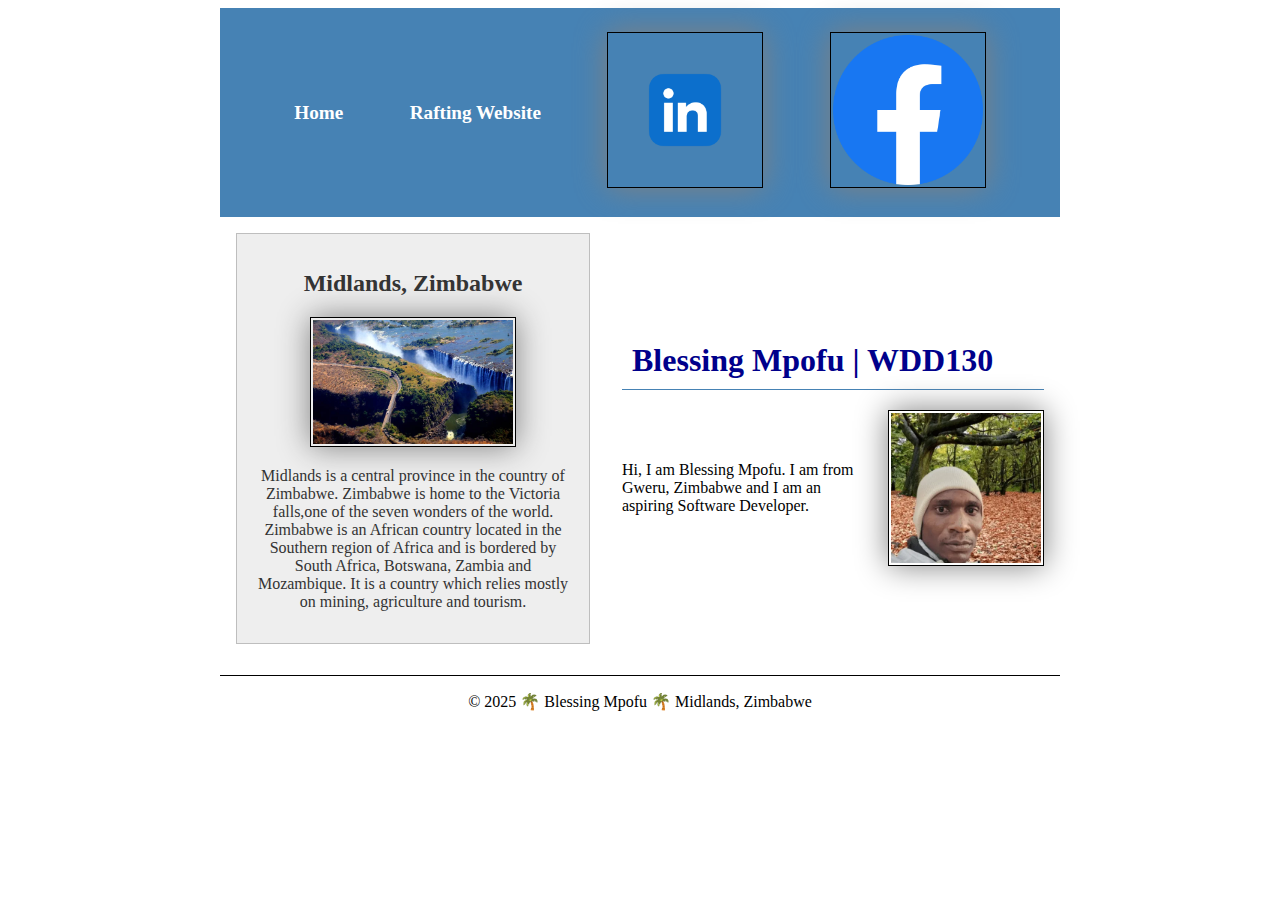
<file: index.html>
<!DOCTYPE html>
<html lang="en">
<head>
    <meta charset="UTF-8">
    <meta name="viewport" content="width=device-width, initial-scale=1.0">
    <title>Blessing Mpofu | WDD130</title>
    <meta name="description" content="A home page for Blessing Mpofu, an aspiring Software Developer, currently doing a wdd130 course.">
    <meta name="author" content="Blessing Mpofu">
    <link rel="stylesheet" href="styles/styles.css">
</head>
<body>
    <header>
        <nav>
            <a href="#">Home</a>
            <a href="wwr/">Rafting Website</a>
            <a href="https://linkedin.com/in/blessingmpofu1"><img src="images/linkedin-icon.webp" alt="LinkedIn"></a>
            <a href="https://web.facebook.com/blessing.mpofu.35"><img src="images/facebook-icon.png" alt="Facebook"></a>
        </nav>
    </header>
    <div class="grid">
        <main>
            <h1>Blessing Mpofu | WDD130</h1>
            <div class="profile">
                <p>Hi, I am Blessing Mpofu. I am from Gweru, Zimbabwe and I am an aspiring Software Developer.</p>
                <img src="images/profile.webp" alt="Blessing Mpofu" width="200">
            </div>
        </main>
    <aside>
        <h2>Midlands, Zimbabwe</h2>
        <img src="images/vicfalls.webp" width="200" alt="Victoria Falls">
        <p>Midlands is a central province in the country of Zimbabwe. Zimbabwe is home to the Victoria falls,one of the seven wonders of the world. Zimbabwe is an African country located in the Southern region of Africa and is bordered by South Africa, Botswana, Zambia and Mozambique. It is a country which relies mostly on mining, agriculture and tourism.</p>
    </aside>
    </div>
    <footer>
        <p>&copy; 2025 🌴 Blessing Mpofu 🌴 Midlands, Zimbabwe</p>
    </footer>
</body>
</html>
</file>
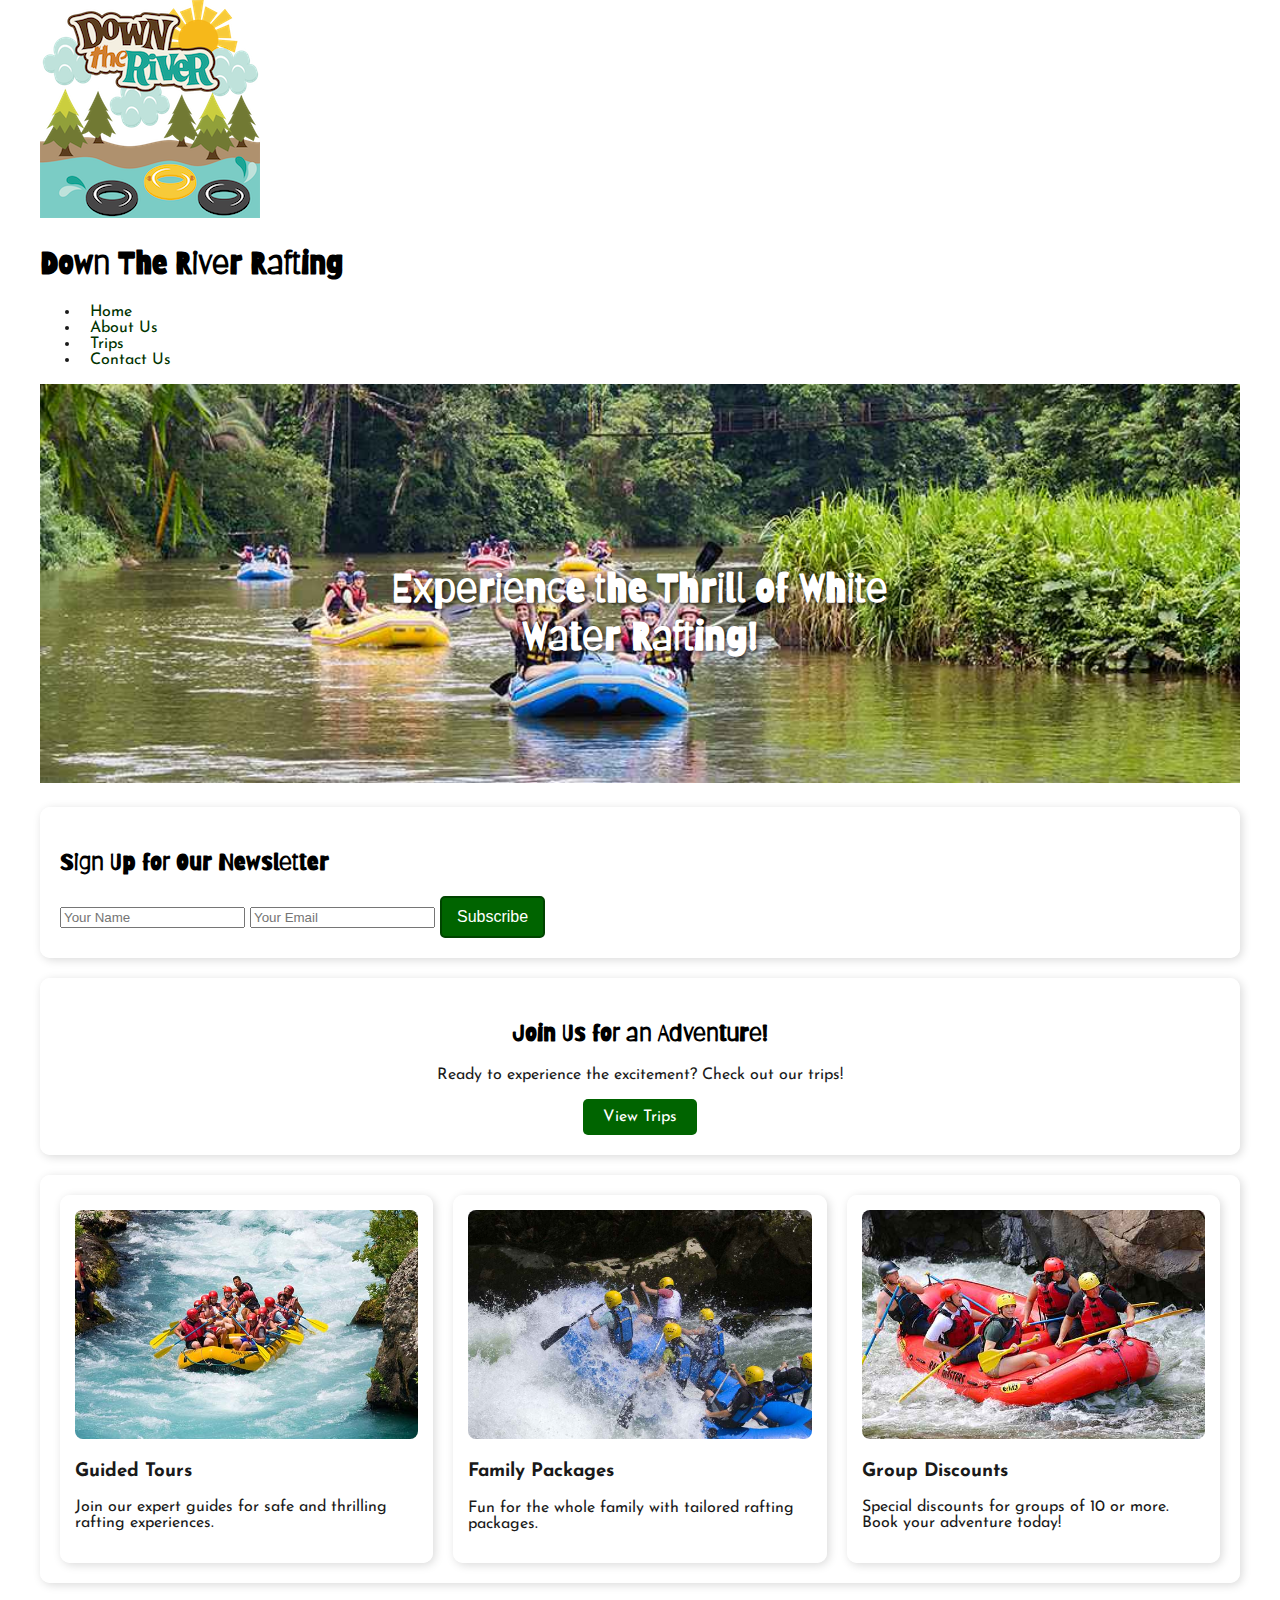
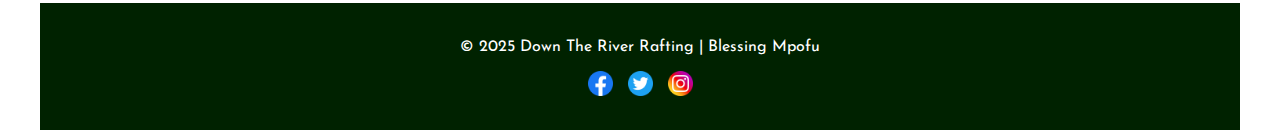
<file: wwr/index.html>
<!DOCTYPE html>
<html lang="en">
<head>
    <meta charset="UTF-8">
    <meta name="viewport" content="width=device-width, initial-scale=1.0">
    <meta name="description" content="Experience thrilling white water rafting adventures. Join us for an unforgettable journey!">
    <meta name="author" content="Blessing Mpofu">
    <title>Home - Down The River Rafting</title>
    <link rel="preconnect" href="https://fonts.gstatic.com" crossorigin>
    <link rel="preconnect" href="https://fonts.googleapis.com">
    <link href="https://fonts.googleapis.com/css2?family=Barriecito&family=Josefin+Sans&display=swap" rel="stylesheet">
    <link rel="stylesheet" href="styles/rafting.css">
</head>
<body>
    <header>
        <img src="images/z-downriver.png" alt="Down The River Rafting Logo">
        <h1>Down The River Rafting</h1>
        <nav>
            <ul class="navigation">
                <li><a href="index.html">Home</a></li>
                <li><a href="about.html">About Us</a></li>
                <li><a href="trips.html">Trips</a></li>
                <li><a href="contact.html">Contact Us</a></li>
            </ul>
        </nav>
    </header>
    
    <main>
        <div class="hero">
            <img src="images/hero.jpg" alt="Hero Image" class="hero-image">
            <h1 class="hero-heading">Experience the Thrill of White Water Rafting!</h1>
        </div>

        <section class="newsletter">
            <h2>Sign Up for Our Newsletter</h2>
            <form action="#" method="post">
                <input type="text" name="name" placeholder="Your Name" required>
                <input type="email" name="email" placeholder="Your Email" required>
                <button type="submit">Subscribe</button>
            </form>
        </section>

        <section class="call-to-action">
            <h2>Join Us for an Adventure!</h2>
            <p>Ready to experience the excitement? Check out our trips!</p>
            <a href="trips.html" class="cta-button">View Trips</a>
        </section>

        <section class="grid-layout">
            <div class="grid-item">
                <img src="images/rafting-image1.jpg" alt="Adventure 1">
                <h3>Guided Tours</h3>
                <p>Join our expert guides for safe and thrilling rafting experiences.</p>
            </div>
            <div class="grid-item">
                <img src="images/rafting-image2.jpg" alt="Adventure 2">
                <h3>Family Packages</h3>
                <p>Fun for the whole family with tailored rafting packages.</p>
            </div>
            <div class="grid-item">
                <img src="images/rafting-image3.jpg" alt="Adventure 3">
                <h3>Group Discounts</h3>
                <p>Special discounts for groups of 10 or more. Book your adventure today!</p>
            </div>
        </section>
    </main>
    
    <footer>
        <p>&copy; 2025 Down The River Rafting | Blessing Mpofu</p>
        <div class="social-icons">
            <a href="#"><img src="images/facebook-icon.png" alt="Facebook"></a>
            <a href="#"><img src="images/twitter-icon.png" alt="Twitter"></a>
            <a href="#"><img src="images/instagram-icon.png" alt="Instagram"></a>
        </div>
    </footer>
</body>
</html>
</file>
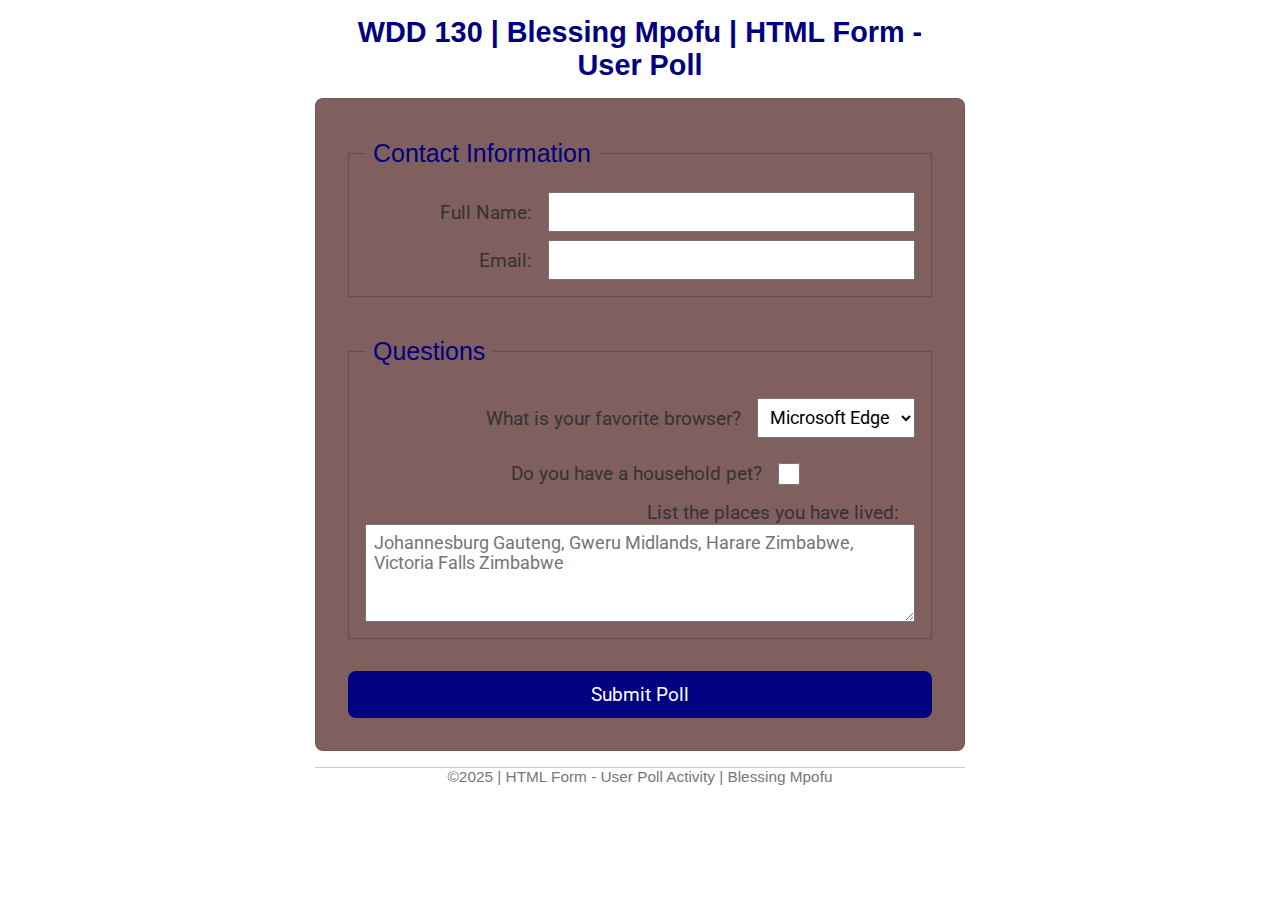
<file: week05/poll-form.html>
<!DOCTYPE html>
<html lang="en">
<head>
    <meta charset="UTF-8">
    <meta name="viewport" content="width=device-width, initial-scale=1.0">
    <title>WDD 130 | HTML Form - User Poll</title>
    <link rel="stylesheet" href="styles/poll-form.css">
    <link rel="preconnect" href="https://fonts.googleapis.com">
    <link rel="preconnect" href="https://fonts.gstatic.com" crossorigin>
    <link href="https://fonts.googleapis.com/css2?family=Merriweather:wght@400;700&family=Roboto:wght@400;700&display=swap" rel="stylesheet">
</head>
<body>
    <header>
        <h1>WDD 130 | Blessing Mpofu | HTML Form - User Poll</h1>
    </header>
    <main>
        <form action="#">
            <fieldset>
                <legend>Contact Information</legend>
                <div class="form-item column2">
                    <label for="fullname">Full Name:</label>
                    <input type="text" id="fullname" name="fullname">
                </div>
                <div class="form-item column2">
                    <label for="usermail">Email:</label>
                    <input type="email" id="usermail" name="usermail">
                </div>
            </fieldset>
            <fieldset>
                <legend>Questions</legend>
                <div class="form-item column1">
                    <label for="browser">What is your favorite browser?</label>
                    <select name="browser" id="browser">
                        <option value="edge">Microsoft Edge</option>
                        <option value="chrome">Chrome</option>
                        <option value="firefox">Firefox</option>
                        <option value="opera">Opera</option>
                        <option value="other">Other</option>
                    </select>
                </div>
                <div class="form-item column1">
                    <label for="pet">Do you have a household pet?</label>
                    <input type="checkbox" id="pet" name="pet">
                </div>
                <div class="form-item">
                    <label for="places">List the places you have lived:</label>
                    <textarea id="places" name="places" rows="4" placeholder="Johannesburg Gauteng, Gweru Midlands, Harare Zimbabwe, Victoria Falls Zimbabwe"></textarea>
                </div>
            </fieldset>
            <button type="submit">Submit Poll</button>
        </form>
    </main>
    <footer>
        &copy;2025 | HTML Form - User Poll Activity | Blessing Mpofu
    </footer>
</body>
</html>
</file>
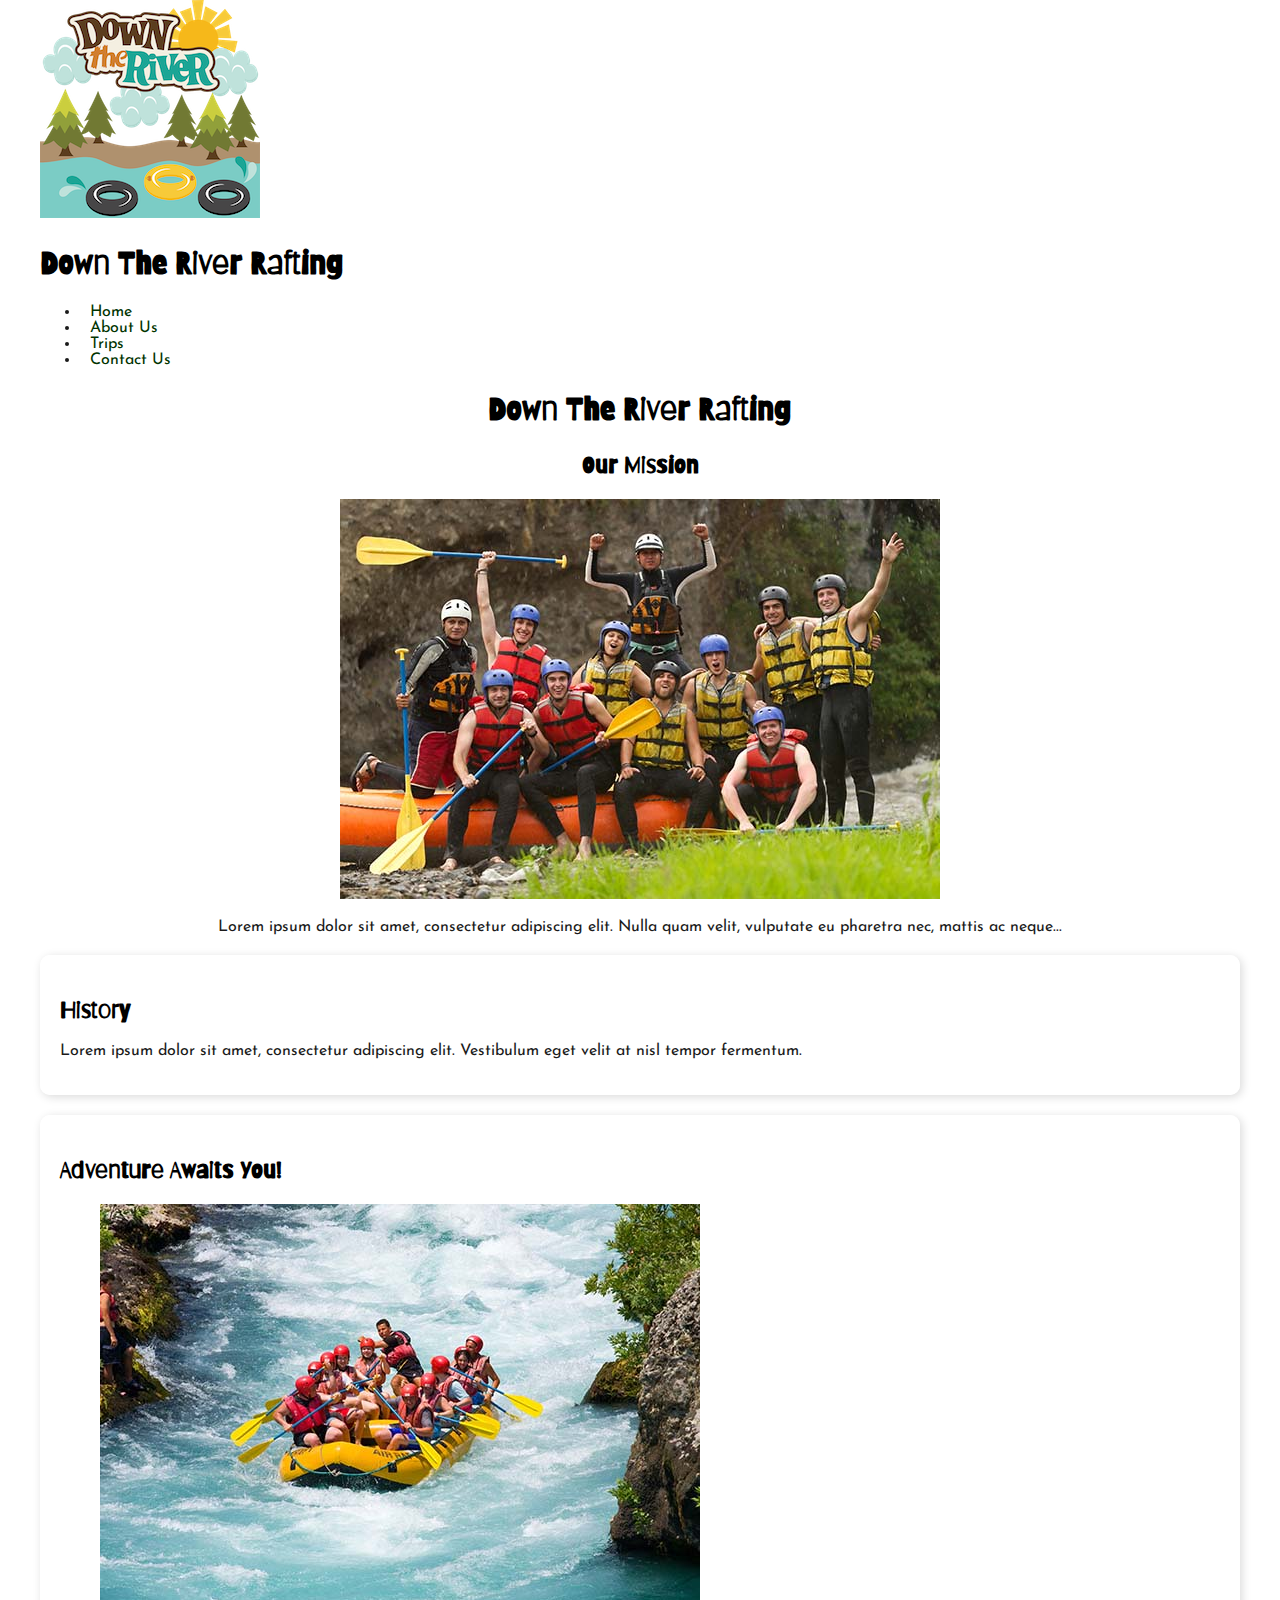
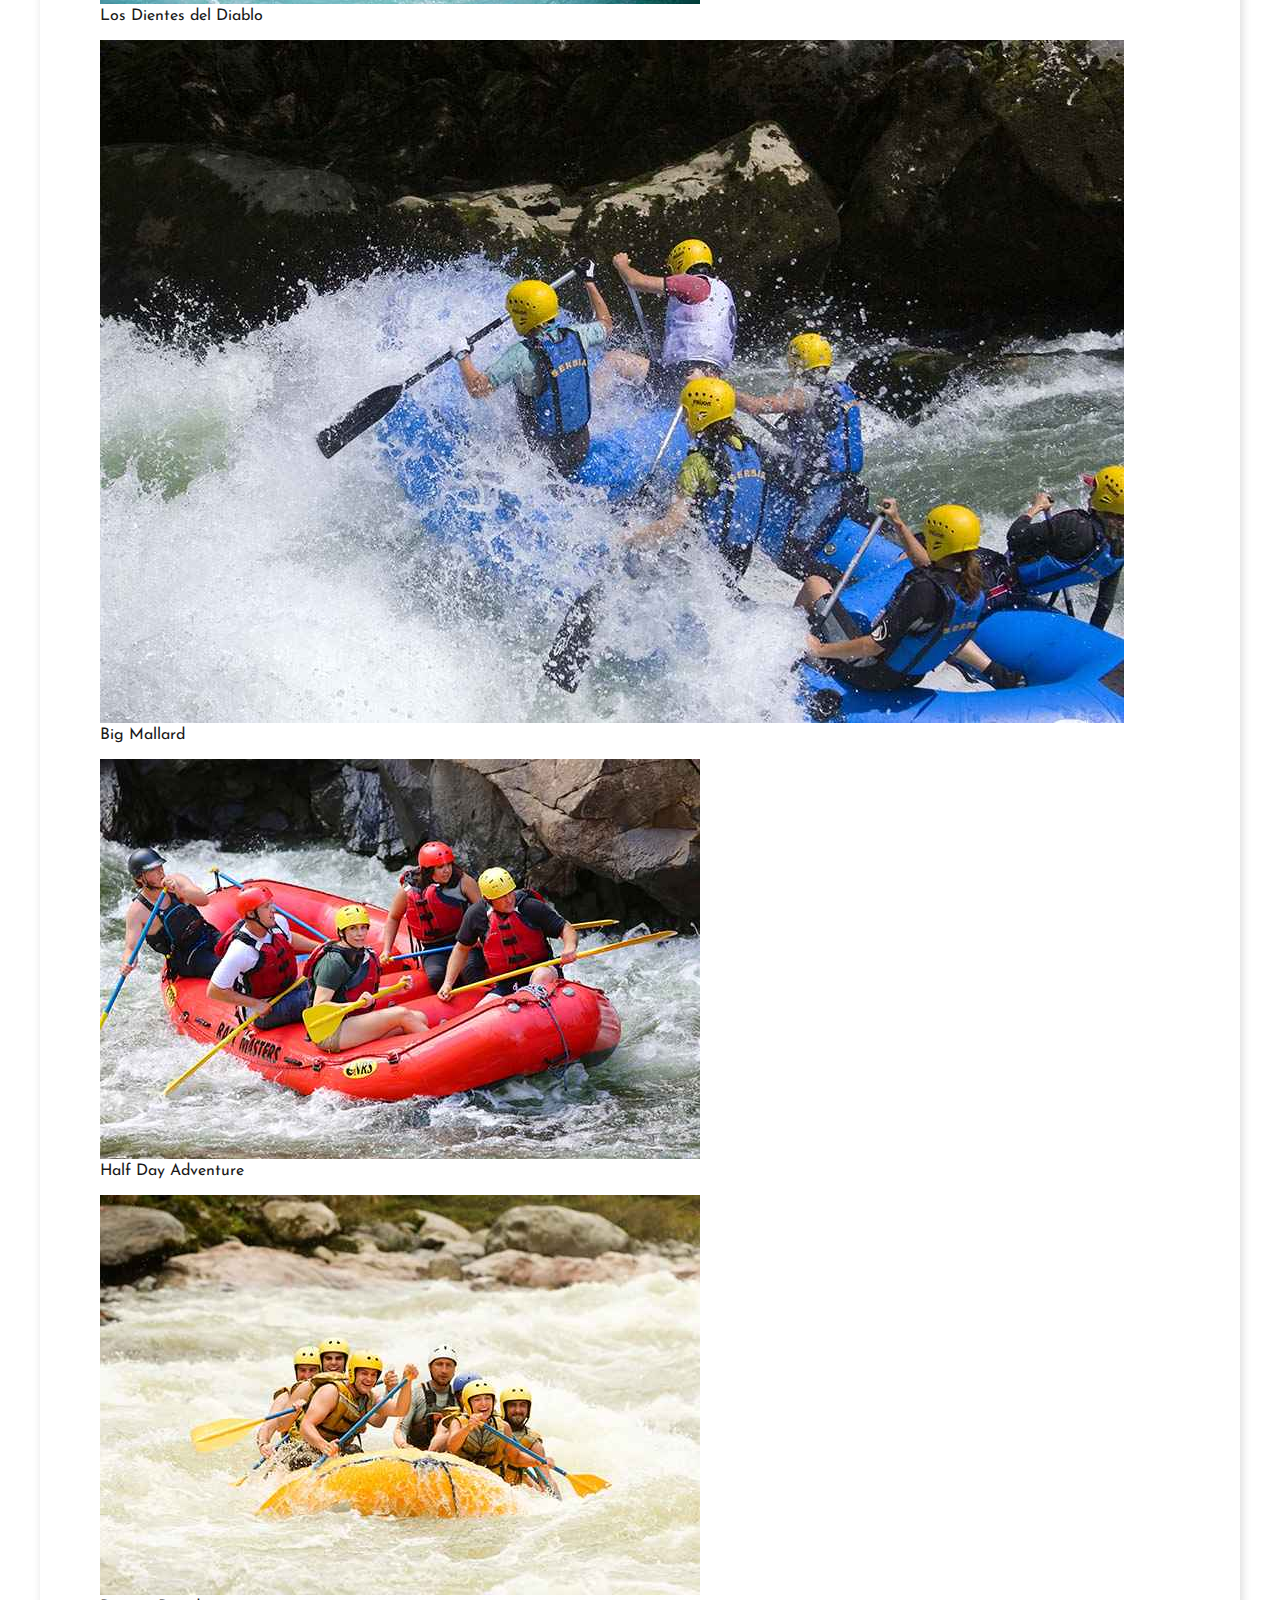
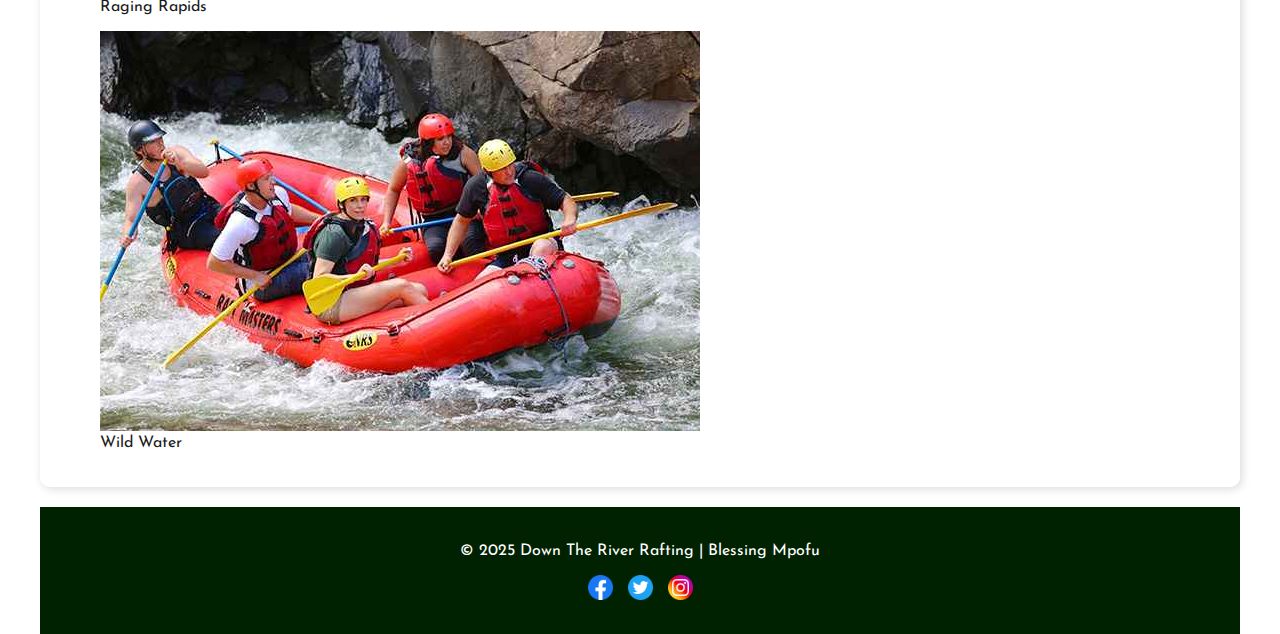
<file: wwr/about.html>
<!DOCTYPE html>
<html lang="en">
<head>
    <meta charset="UTF-8">
    <meta name="viewport" content="width=device-width, initial-scale=1.0">
    <meta name="description" content="Learn more about our white water rafting adventures, history, and mission.">
    <meta name="author" content="Blessing Mpofu">
    <title>About Us - White Water Rafting</title>
    <link rel="preconnect" href="https://fonts.gstatic.com" crossorigin>
    <link rel="preconnect" href="https://fonts.googleapis.com">
    <link href="https://fonts.googleapis.com/css2?family=Barriecito&family=Josefin+Sans&display=swap" rel="stylesheet">
    <link rel="stylesheet" href="styles/rafting.css">
</head>
<body>
    <header>
        <img src="images/z-downriver.png" alt="Down The River Rafting Logo">
        <h1>Down The River Rafting</h1>
        <nav>
            <ul class="navigation">
                <li><a href="index.html">Home</a></li>
                <li><a href="about.html">About Us</a></li>
                <li><a href="trips.html">Trips</a></li>
                <li><a href="contact.html">Contact Us</a></li>
            </ul>
        </nav>
    </header>
    
    <main>
        <div class="hero">
            <h1>Down The River Rafting</h1>
            <article>
                <h2>Our Mission</h2>
                <img src="images/happy-client.jpg" alt="Happy Client">
                <p>Lorem ipsum dolor sit amet, consectetur adipiscing elit. Nulla quam velit, vulputate eu pharetra nec, mattis ac neque...</p>
            </article>
        </div>
        
        <section>
            <h2>History</h2>
            <p>Lorem ipsum dolor sit amet, consectetur adipiscing elit. Vestibulum eget velit at nisl tempor fermentum.</p>
        </section>
        
        <section>
            <h2>Adventure Awaits You!</h2>
            <div class="adventures">
                <figure>
                    <img src="images/rafting-image1.jpg" alt="Los Dientes del Diablo">
                    <figcaption>Los Dientes del Diablo</figcaption>
                </figure>
                <figure>
                    <img src="images/rafting-image2.jpg" alt="Big Mallard">
                    <figcaption>Big Mallard</figcaption>
                </figure>
                <figure>
                    <img src="images/rafting-image3.jpg" alt="Half Day Adventure">
                    <figcaption>Half Day Adventure</figcaption>
                </figure>
                <figure>
                    <img src="images/rafting-image4.jpg" alt="Raging Rapids">
                    <figcaption>Raging Rapids</figcaption>
                </figure>
                <figure>
                    <img src="images/rafting-image5.jpg" alt="Wild Water">
                    <figcaption>Wild Water</figcaption>
                </figure>
            </div>
        </section>
    </main>
    
    <footer>
        <p>&copy; 2025 Down The River Rafting | Blessing Mpofu</p>
        <div class="social-icons">
            <a href="#"><img src="images/facebook-icon.png" alt="Facebook"></a>
            <a href="#"><img src="images/twitter-icon.png" alt="Twitter"></a>
            <a href="#"><img src="images/instagram-icon.png" alt="Instagram"></a>
        </div>
    </footer>
</body>
</html>
</file>
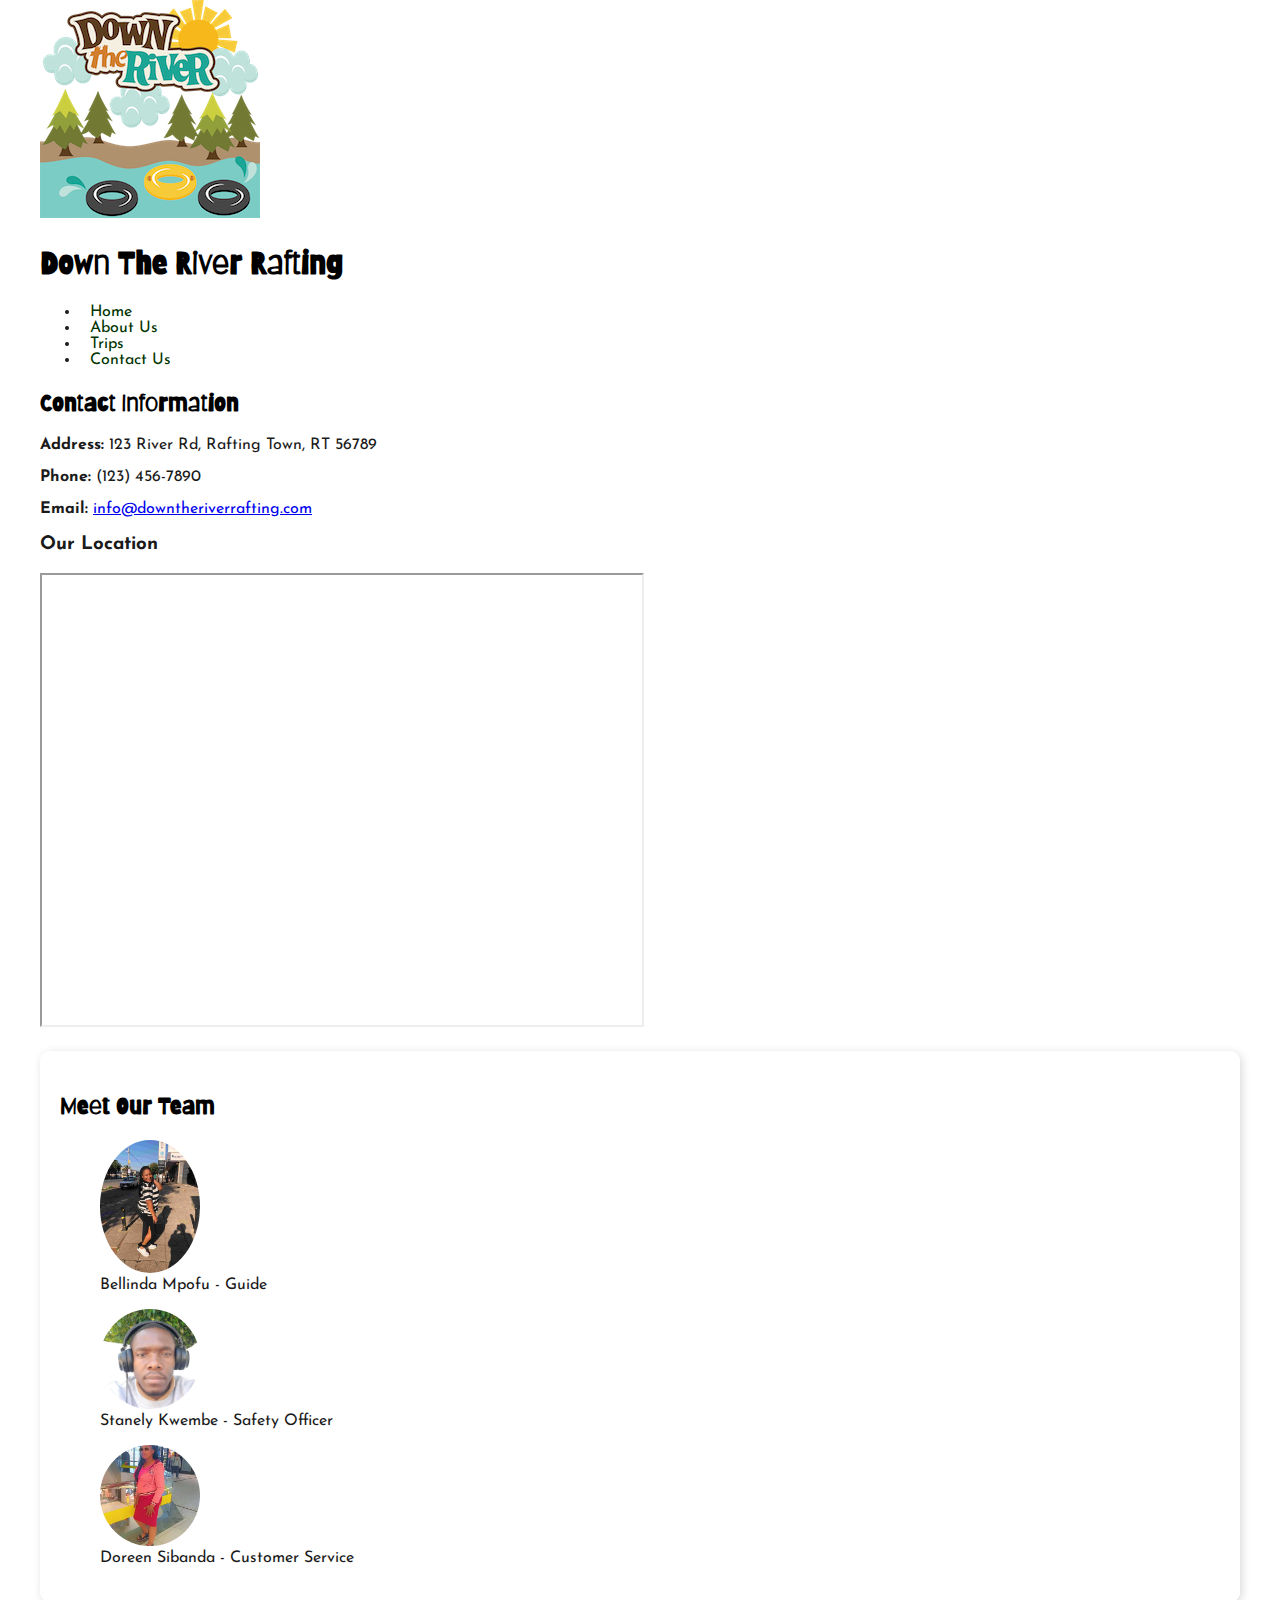
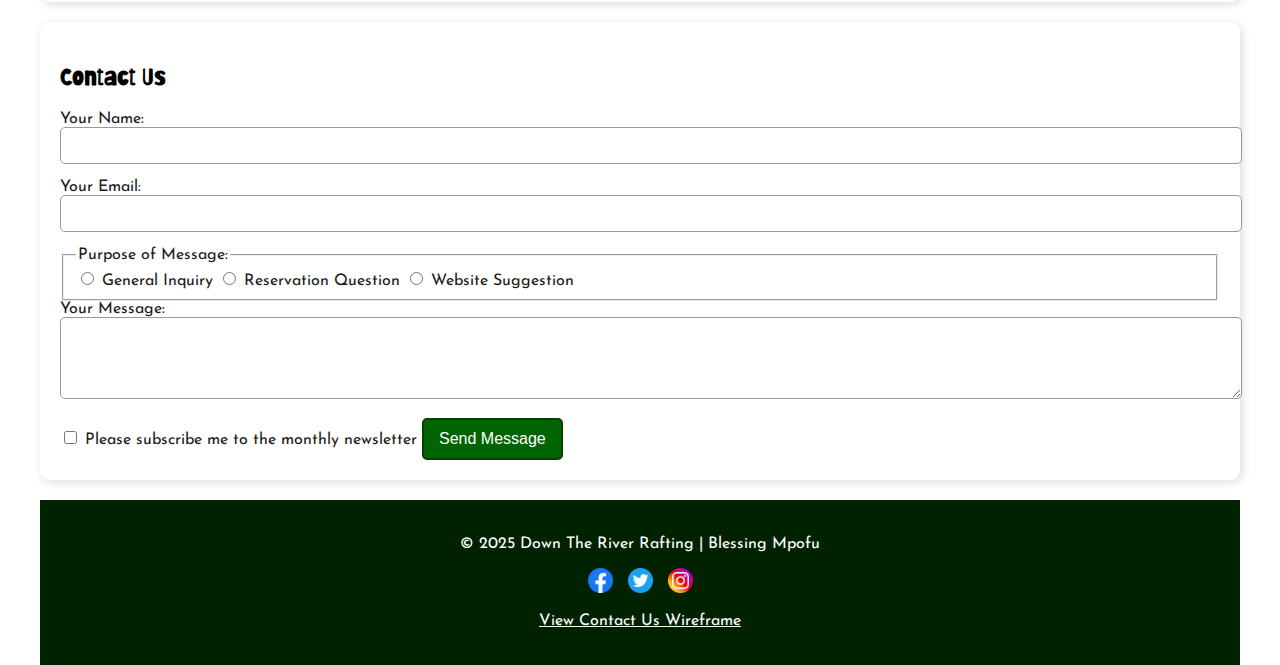
<file: wwr/contact.html>
<!DOCTYPE html>
<html lang="en">
<head>
    <meta charset="UTF-8">
    <meta name="viewport" content="width=device-width, initial-scale=1.0">
    <meta name="description" content="Contact us to inquire about our white water rafting adventures, history, and mission.">
    <meta name="author" content="Blessing Mpofu">
    <title>Contact Us - Down The River Rafting</title>
    <link rel="preconnect" href="https://fonts.gstatic.com" crossorigin>
    <link rel="preconnect" href="https://fonts.googleapis.com">
    <link href="https://fonts.googleapis.com/css2?family=Barriecito&family=Josefin+Sans&display=swap" rel="stylesheet">
    <link rel="stylesheet" href="styles/rafting.css">
</head>
<body>
    <header>
        <img src="images/z-downriver.png" alt="Down The River Rafting Logo">
        <h1>Down The River Rafting</h1>
        <nav>
            <ul class="navigation">
                <li><a href="index.html">Home</a></li>
                <li><a href="about.html">About Us</a></li>
                <li><a href="trips.html">Trips</a></li>
                <li><a href="contact.html">Contact Us</a></li>
            </ul>
        </nav>
    </header>
    
    <main>
        <div class="contact-info">
            <h2>Contact Information</h2>
            <p><strong>Address:</strong> 123 River Rd, Rafting Town, RT 56789</p>
            <p><strong>Phone:</strong> (123) 456-7890</p>
            <p><strong>Email:</strong> <a href="mailto:info@downtheriverrafting.com">info@downtheriverrafting.com</a></p>
            <div class="map">
                <h3>Our Location</h3>
                <iframe src="https://www.google.com/maps/embed?pb=!1m18!1m12!1m3!1d167862.18104706825!2d25.8268356!3d-17.924457199999998!2m3!1f0!2f0!3f0!3m2!1i1024!2i768!4f13.1!3m3!1m2!1s0x1e4e6d0c1e2e3b1d%3A0xa0b1e2a5d0a8e3f5!2sVictoria%20Falls%2C%20Zimbabwe!5e0!3m2!1sen!2sus!4v1614791234567" width="600" height="450" allowfullscreen loading="lazy"></iframe>
            </div>
        </div>
        
        <section class="employee-profiles">
            <h2>Meet Our Team</h2>
            <figure>
                <img src="images/employee1.jpeg" alt="Employee 1" class="employee-image">
                <figcaption>Bellinda Mpofu - Guide</figcaption>
            </figure>
            <figure>
                <img src="images/employee2.jpeg" alt="Employee 2" class="employee-image">
                <figcaption>Stanely Kwembe - Safety Officer</figcaption>
            </figure>
            <figure>
                <img src="images/employee3.jpg" alt="Employee 3" class="employee-image">
                <figcaption>Doreen Sibanda - Customer Service</figcaption>
            </figure>
        </section>

        <section class="contact-form">
            <h2>Contact Us</h2>
            <form action="#" method="post">
                <label for="name">Your Name:</label>
                <input type="text" id="name" name="name" required>

                <label for="email">Your Email:</label>
                <input type="email" id="email" name="email" required>

                <fieldset>
                    <legend>Purpose of Message:</legend>
                    <input type="radio" id="general" name="purpose" value="General Inquiry" required>
                    <label for="general">General Inquiry</label>
                    <input type="radio" id="reservation" name="purpose" value="Reservation Question">
                    <label for="reservation">Reservation Question</label>
                    <input type="radio" id="suggestion" name="purpose" value="Website Suggestion">
                    <label for="suggestion">Website Suggestion</label>
                </fieldset>

                <label for="message">Your Message:</label>
                <textarea id="message" name="message" rows="4" required></textarea>

                <input type="checkbox" id="subscribe" name="subscribe">
                <label for="subscribe">Please subscribe me to the monthly newsletter</label>

                <button type="submit">Send Message</button>
            </form>
        </section>
    </main>
    
    <footer>
        <p>&copy; 2025 Down The River Rafting | Blessing Mpofu</p>
        <div class="social-icons">
            <a href="#"><img src="images/facebook-icon.png" alt="Facebook"></a>
            <a href="#"><img src="images/twitter-icon.png" alt="Twitter"></a>
            <a href="#"><img src="images/instagram-icon.png" alt="Instagram"></a>
        </div>
        <p><a href="images/contact-us.png">View Contact Us Wireframe</a></p>
    </footer>
</body>
</html>
</file>
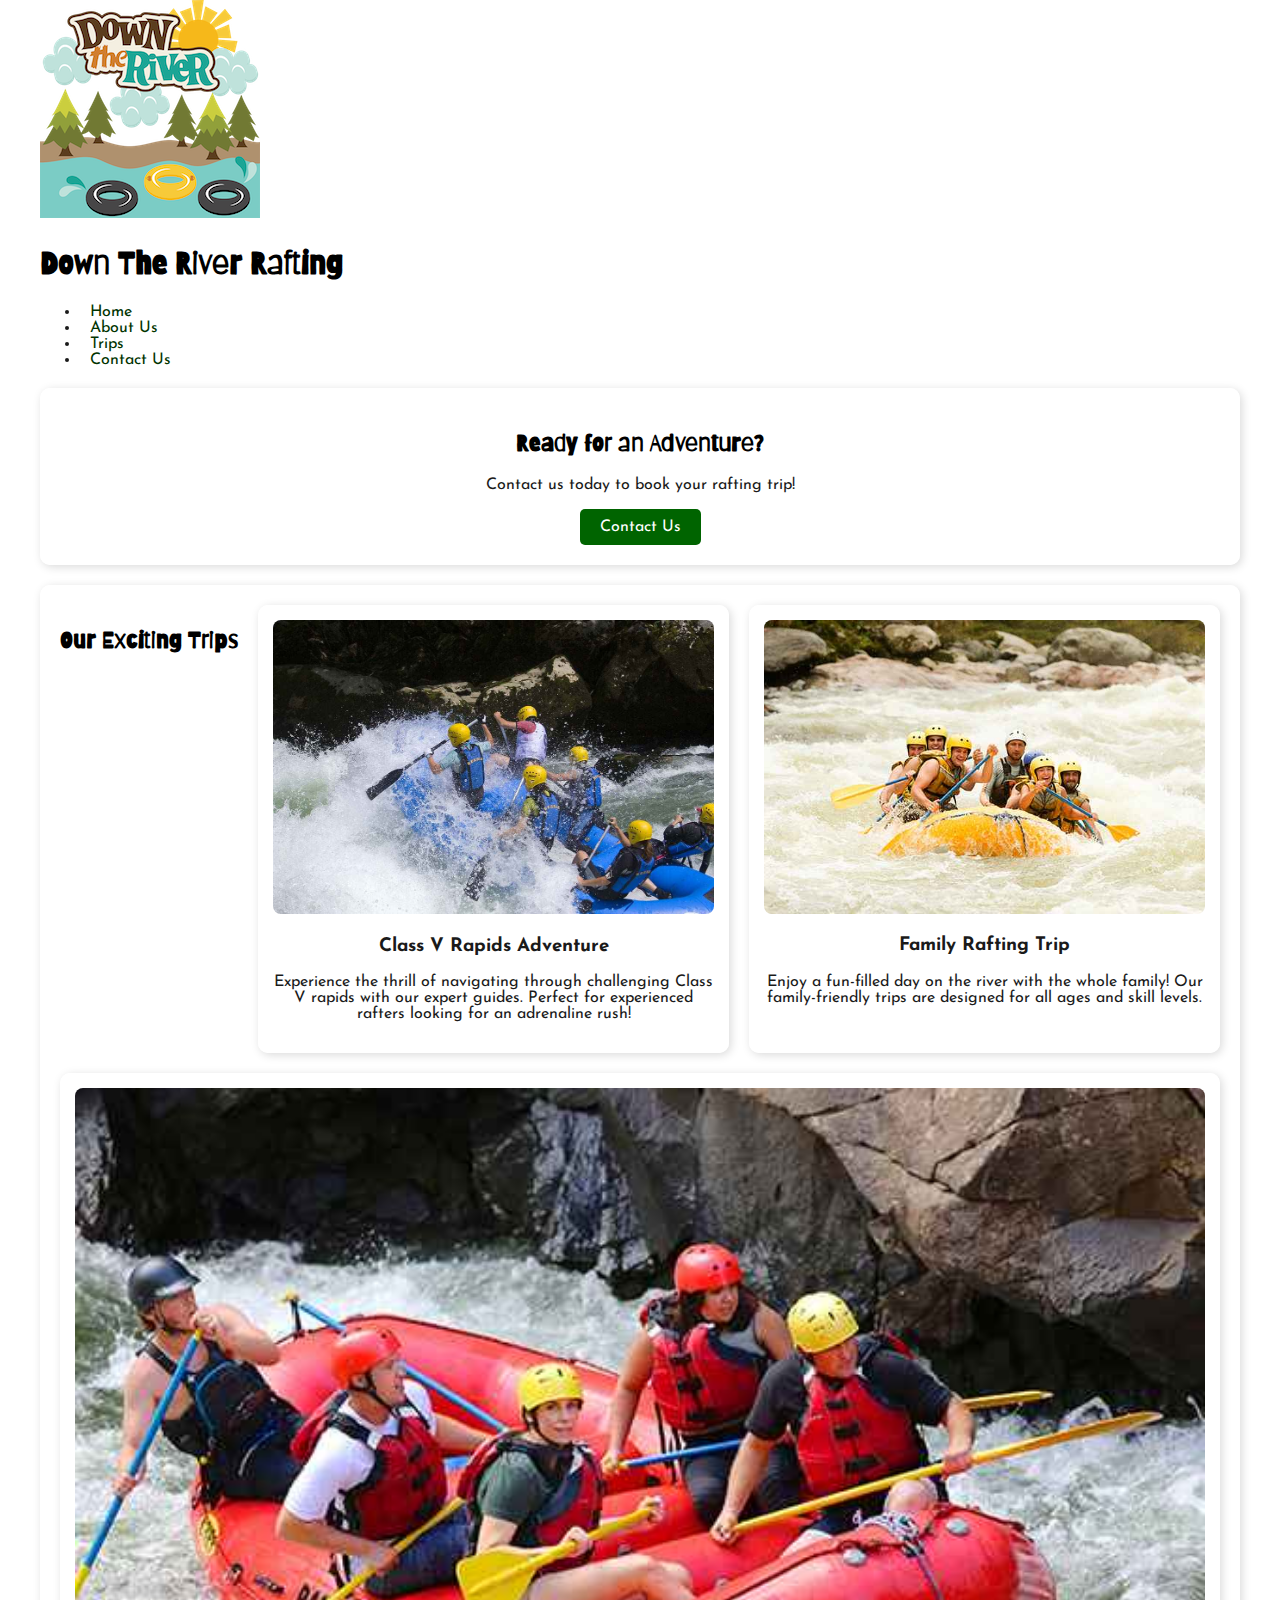
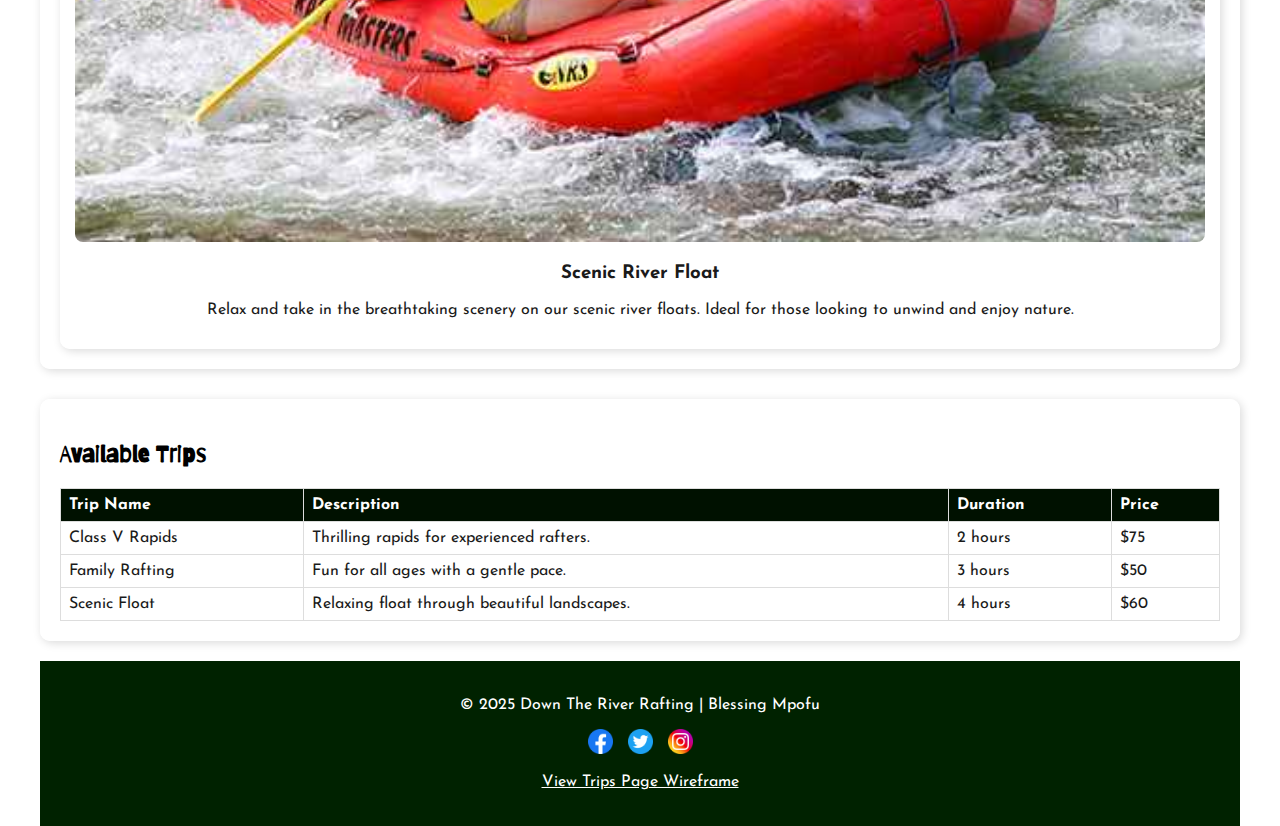
<file: wwr/trips.html>
<!DOCTYPE html>
<html lang="en">
<head>
    <meta charset="UTF-8">
    <meta name="viewport" content="width=device-width, initial-scale=1.0">
    <meta name="description" content="Explore our exciting rafting trips and packages, designed for adventurers of all levels.">
    <meta name="author" content="Blessing Mpofu">
    <title>Trips - Down The River Rafting</title>
    <link rel="preconnect" href="https://fonts.gstatic.com" crossorigin>
    <link rel="preconnect" href="https://fonts.googleapis.com">
    <link href="https://fonts.googleapis.com/css2?family=Barriecito&family=Josefin+Sans&display=swap" rel="stylesheet">
    <link rel="stylesheet" href="styles/rafting.css">
</head>
<body>
    <header>
        <img src="images/z-downriver.png" alt="Down The River Rafting Logo">
        <h1>Down The River Rafting</h1>
        <nav>
            <ul class="navigation">
                <li><a href="index.html">Home</a></li>
                <li><a href="about.html">About Us</a></li>
                <li><a href="trips.html">Trips</a></li>
                <li><a href="contact.html">Contact Us</a></li>
            </ul>
        </nav>
    </header>
    
    <main>
        <section class="call-to-action">
            <h2>Ready for an Adventure?</h2>
            <p>Contact us today to book your rafting trip!</p>
            <a href="contact.html" class="cta-button">Contact Us</a>
        </section>

        <section class="trip-descriptions">
            <h2>Our Exciting Trips</h2>
            <div class="trip">
                <img src="images/rafting.jpg" alt="Class V Rapids">
                <h3>Class V Rapids Adventure</h3>
                <p>Experience the thrill of navigating through challenging Class V rapids with our expert guides. Perfect for experienced rafters looking for an adrenaline rush!</p>
            </div>
            <div class="trip">
                <img src="images/rafting-image4.jpg" alt="Family Rafting Trip">
                <h3>Family Rafting Trip</h3>
                <p>Enjoy a fun-filled day on the river with the whole family! Our family-friendly trips are designed for all ages and skill levels.</p>
            </div>
            <div class="trip">
                <img src="images/rafting-image5.jpg" alt="Scenic River Float">
                <h3>Scenic River Float</h3>
                <p>Relax and take in the breathtaking scenery on our scenic river floats. Ideal for those looking to unwind and enjoy nature.</p>
            </div>
        </section>

        <section class="trip-table">
            <h2>Available Trips</h2>
            <table>
                <thead>
                    <tr>
                        <th>Trip Name</th>
                        <th>Description</th>
                        <th>Duration</th>
                        <th>Price</th>
                    </tr>
                </thead>
                <tbody>
                    <tr>
                        <td>Class V Rapids</td>
                        <td>Thrilling rapids for experienced rafters.</td>
                        <td>2 hours</td>
                        <td>$75</td>
                    </tr>
                    <tr>
                        <td>Family Rafting</td>
                        <td>Fun for all ages with a gentle pace.</td>
                        <td>3 hours</td>
                        <td>$50</td>
                    </tr>
                    <tr>
                        <td>Scenic Float</td>
                        <td>Relaxing float through beautiful landscapes.</td>
                        <td>4 hours</td>
                        <td>$60</td>
                    </tr>
                </tbody>
            </table>
        </section>
    </main>
    
    <footer>
        <p>&copy; 2025 Down The River Rafting | Blessing Mpofu</p>
        <div class="social-icons">
            <a href="#"><img src="images/facebook-icon.png" alt="Facebook"></a>
            <a href="#"><img src="images/twitter-icon.png" alt="Twitter"></a>
            <a href="#"><img src="images/instagram-icon.png" alt="Instagram"></a>
        </div>
        <p><a href="images/trips.png">View Trips Page Wireframe</a></p>
    </footer>
</body>
</html>
</file>
<file: styles/styles.css>
:root {
  --primary-color: darkblue;
  --secondary-color: white;
  --border-color: black;
  --background-color: #eee;
  --text-color: #333;
  --max-width: 840px;
  --aside-width: 20rem;
  --img-size: 150px;
  --aside-img-size: 200px;
  --padding-small: 10px;
  --padding-medium: 1rem;
  --border-opacity: rgba(0, 0, 0, 0.2);
}

nav {
  background-color: steelblue;
  padding: 1rem;
  display: flex;
  justify-content: space-evenly;
  align-items: center;
}

nav a {
  color: var(--secondary-color);
  display: block;
  padding: 0.5rem;
  text-decoration: none;
  font-size: 1.2rem;
  font-weight: 700;
}
header, .grid, footer {
  max-width: 840px;
  margin: 0 auto;
}

h1 {
  color: var(--primary-color);
  border-bottom: 1px solid steelblue;
  padding: 10px;
  display: block;
  margin-bottom: 20px;
  width: 100%;
  box-sizing: border-box;
}

img {
  width: var(--img-size);
  height: auto;
  border: 1px solid var(--border-color);
  padding: 2px;
  box-shadow: 0 0 30px gray;
}

p {
  padding: 0;
}

main {
  max-width: var(--max-width);
}

aside {
  width: var(--aside-width);
  margin: 1rem;
  border: 1px solid var(--border-opacity);
  padding: var(--padding-medium);
  background-color: var(--background-color);
  color: var(--text-color);
  text-align: center;
}

aside img {
  width: var(--aside-img-size);
  height: auto;
}

main img {
  width: var(--img-size);
  height: auto;
}

footer {
  margin-top: 15px;
  border-top: 1px solid var(--border-color);
  text-align: center;
}

.grid {
  display: grid;
  align-items: center;
}

main {
  grid-column: 2/3;
  margin: 1rem;
}

aside {
  width: 20rem;
  position: relative;
  grid-column: 1/2;
  grid-row: 1/2;
}

.profile {
  display: flex; 
  align-items: center; 
}

.profile p {
  margin-right: 20px; 
  flex: 1; 
}
</file>
<file: wwr/styles/rafting.css>
:root {
    --primary-color: #001100;
    --secondary-color: #5AD1A3;
    --accent1-color: #A1283A;
    --accent2-color: #D12642;
    --heading-font: 'Barriecito', cursive;
    --text-font: 'Josefin Sans', sans-serif;
}

body {
    font-family: var(--text-font);
    color: #1a1a1a;
    max-width: 1200px;
    margin: 0 auto;
    padding: 0;
    background-color: #ffffff;
}

h1, h2 {
    font-family: var(--heading-font);
    color: #000000;
}

.navigation a {
    color: #003300;
    text-decoration: none;
    padding: 10px;
}

.navigation a:hover {
    color: #A1283A;
}

section {
    margin: 20px 0;
    padding: 20px;
    background-color: rgba(255, 255, 255, 0.95);
    border-radius: 10px;
    box-shadow: 2px 2px 10px rgba(0, 0, 0, 0.15);
}

footer {
    background-color: #002200;
    color: #ffffff;
    text-align: center;
    padding: 20px 0;
    position: relative;
}

footer a,
footer .navigation a {
    color: #ffffff;
}

footer .social-icons {
    display: flex;
    justify-content: center;
    gap: 15px;
    margin-bottom: 10px;
}

footer .social-icons img {
    width: 25px;
    height: auto;
}

footer .wireframe-link {
    position: absolute;
    bottom: 10px;
    right: 20px;
    color: #ffffff;
    font-size: 14px;
}

button {
    background-color: #006400;
    color: #ffffff;
    border: 2px solid #004400;
    padding: 10px 15px;
    border-radius: 5px;
    cursor: pointer;
    font-size: 16px;
    transition: background-color 0.3s;
}

button:hover {
    background-color: #A1283A;
}

button:disabled {
    background-color: #999999;
    color: #000000;
}

.contact-form input[type="text"],
.contact-form input[type="email"],
.contact-form textarea {
    width: 100%;
    padding: 10px;
    border: 1px solid #999999;
    border-radius: 5px;
    margin-bottom: 15px;
}

.employee-image {
    width: 100px;
    height: auto;
    border-radius: 50%;
}

.hero {
    position: relative;
    text-align: center;
}

.hero-image {
    width: 100%;
    height: auto;
}

.hero-heading {
    position: absolute;
    top: 50%;
    left: 50%;
    transform: translate(-50%, -50%);
    color: white;
    font-size: 2.5em;
    text-shadow: 2px 2px 4px rgba(0, 0, 0, 0.7);
}

.newsletter {
    background-color: rgba(255, 255, 255, 0.95);
    padding: 20px;
    border-radius: 10px;
    margin: 20px 0;
}

.call-to-action {
    text-align: center;
    margin: 20px 0;
}

.cta-button {
    display: inline-block;
    background-color: #006400;
    color: white;
    padding: 10px 20px;
    border-radius: 5px;
    text-decoration: none;
}

.grid-layout {
    display: grid;
    grid-template-columns: repeat(auto-fill, minmax(300px, 1fr));
    gap: 20px;
}

.grid-item {
    background-color: rgba(255, 255, 255, 0.9);
    border-radius: 10px;
    padding: 15px;
    box-shadow: 2px 2px 10px rgba(0, 0, 0, 0.15);
}

.grid-item img {
    width: 100%;
    height: auto;
    border-radius: 8px;
}

.trip-descriptions {
    display: flex;
    flex-wrap: wrap;
    gap: 20px;
}

.trip {
    background-color: rgba(255, 255, 255, 0.95);
    border-radius: 10px;
    padding: 15px;
    box-shadow: 2px 2px 10px rgba(0, 0, 0, 0.15);
    flex: 1 1 calc(30% - 20px);
    text-align: center;
}

.trip img {
    width: 100%;
    height: auto;
    border-radius: 8px;
}

.trip-table {
    margin-top: 30px;
}

.trip-table table {
    width: 100%;
    border-collapse: collapse;
}

.trip-table th, .trip-table td {
    border: 1px solid #ddd;
    padding: 8px;
    text-align: left;
}

.trip-table th {
    background-color: var(--primary-color);
    color: white;
}
</file>
<file: week05/styles/poll-form.css>
* {
    margin: 0;
    padding: 0;
    box-sizing: border-box;
  }
  body {
    font-family: sans-serif;
    font-size: 1.2em;
    color: #333;
    background: #fff;
  }
  header {
    margin: 0 auto;
    width: 650px;
  }
  
  h1 {
    margin: 1rem;
    font-size: 1.5em;
    color: navy;
    text-align: center;
  }
  form {
    width: 650px;
    margin: 0 auto;
    padding: 1rem;
    border: 1px solid rgb(0 0 0 / 0.1);
    border-radius: 0.5rem;
    background-color: #805f5f;
    display: grid;
  }
  fieldset {
    display: grid;
    grid-gap: .5rem;
    margin: 1rem;
    border: 1px solid rgb(0 0 0 / 0.2);
    padding: 1rem;
  }
  legend {
    padding: 0.5rem;
    color: navy;
    font-size: 1.3em;
  }
  label, input, button, select, textarea {
    font-family: Roboto, Arial, sans-serif;
  }
  label {
    text-align: right;
    padding-right: 1rem;
  }
  input, select, textarea {
    padding: 0.5rem;
    font-size: 1.1rem;
  }
  input[type="checkbox"] {
    width: 22px;
    height: 22px;
    vertical-align: bottom;
  }
  button {
    margin: 1rem;
    background-color: navy;
    color: #fff;
    border: none;
    border-radius: .5rem;
    padding: .75rem;
    font-size: 1.2rem;
  }
  
  button:hover {
    background-color: darkgreen;
  }
  footer {
    margin: 1rem auto 0;
    width: 650px;
    text-align: center;
    font-size: 0.8em;
    color: #777;
    border-top: 1px solid #ccc;
  }
  .form-item {
    display: grid;
    align-items: center;
  }
  .column1 {
    grid-template-columns: 3fr 1fr;
    margin: 0.5rem 0;
  }
  .column2 {
    grid-template-columns: 1fr 2fr;
  }
</file>
